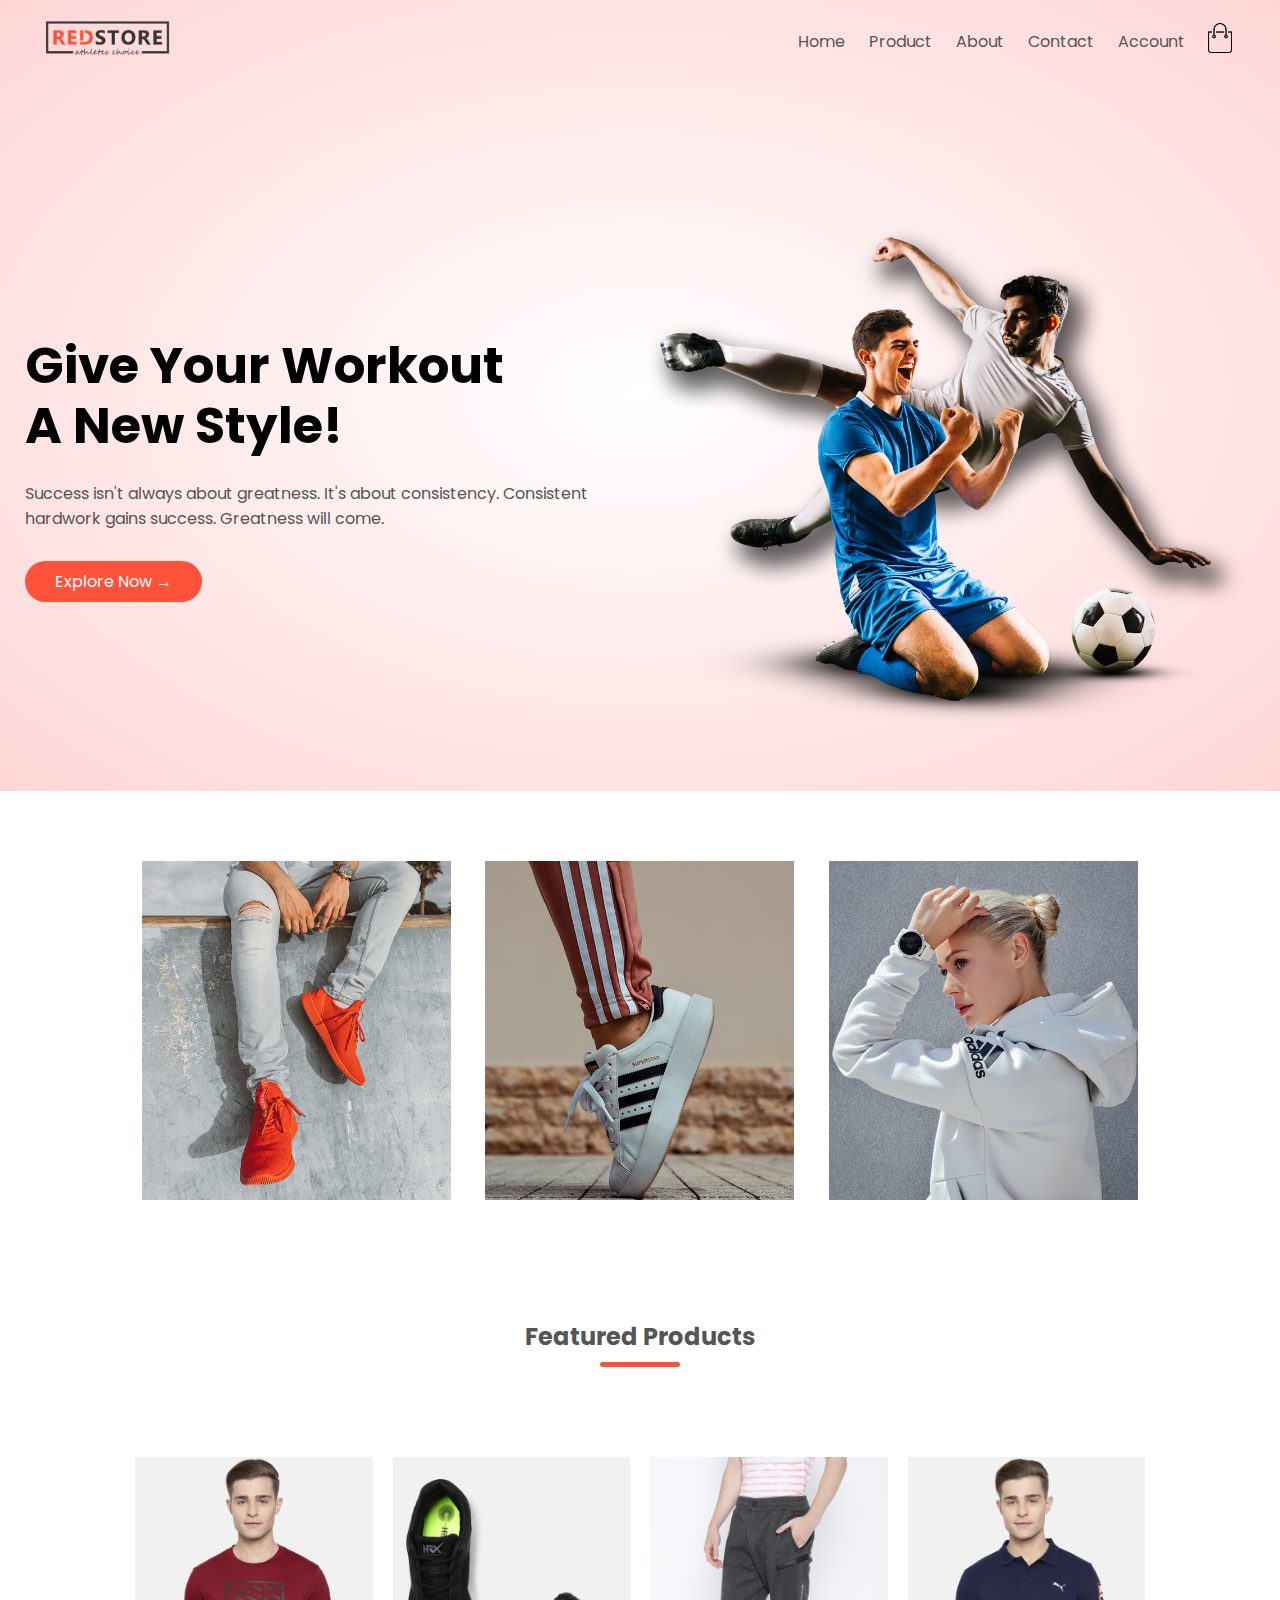
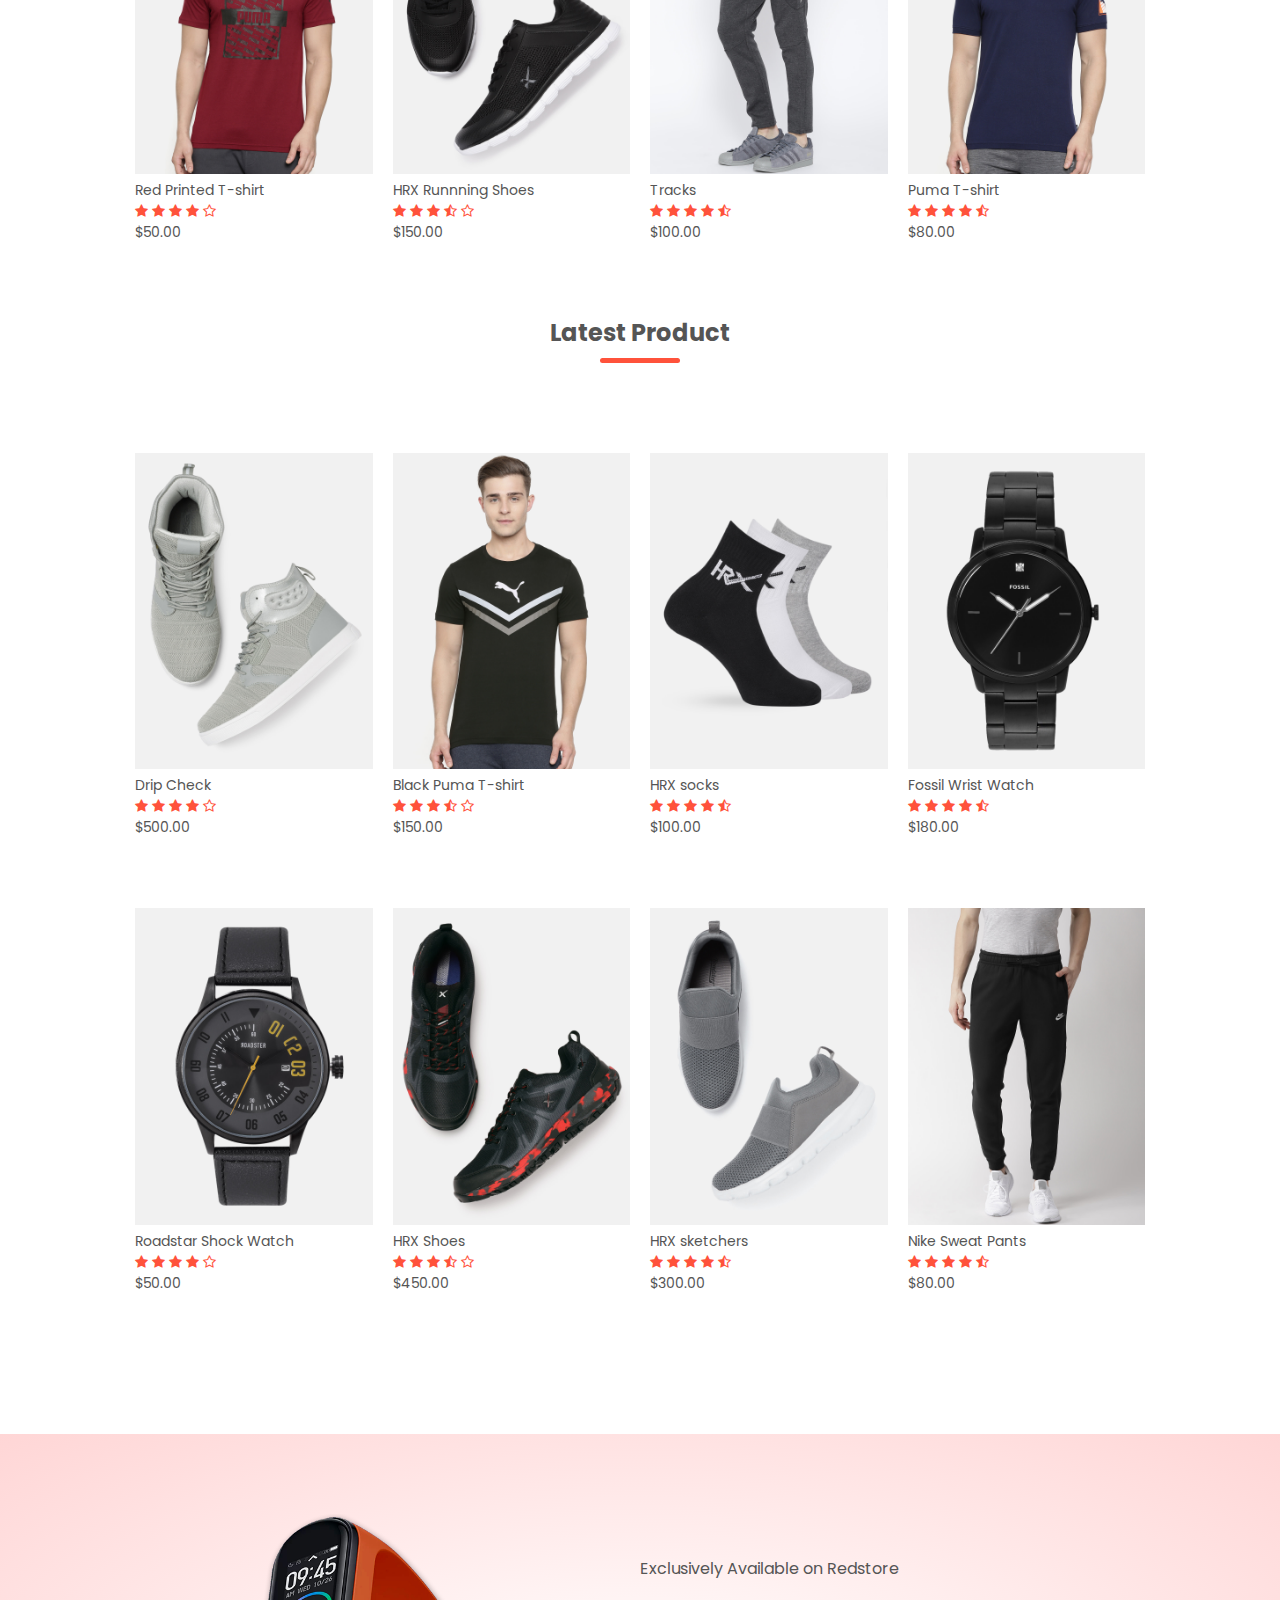
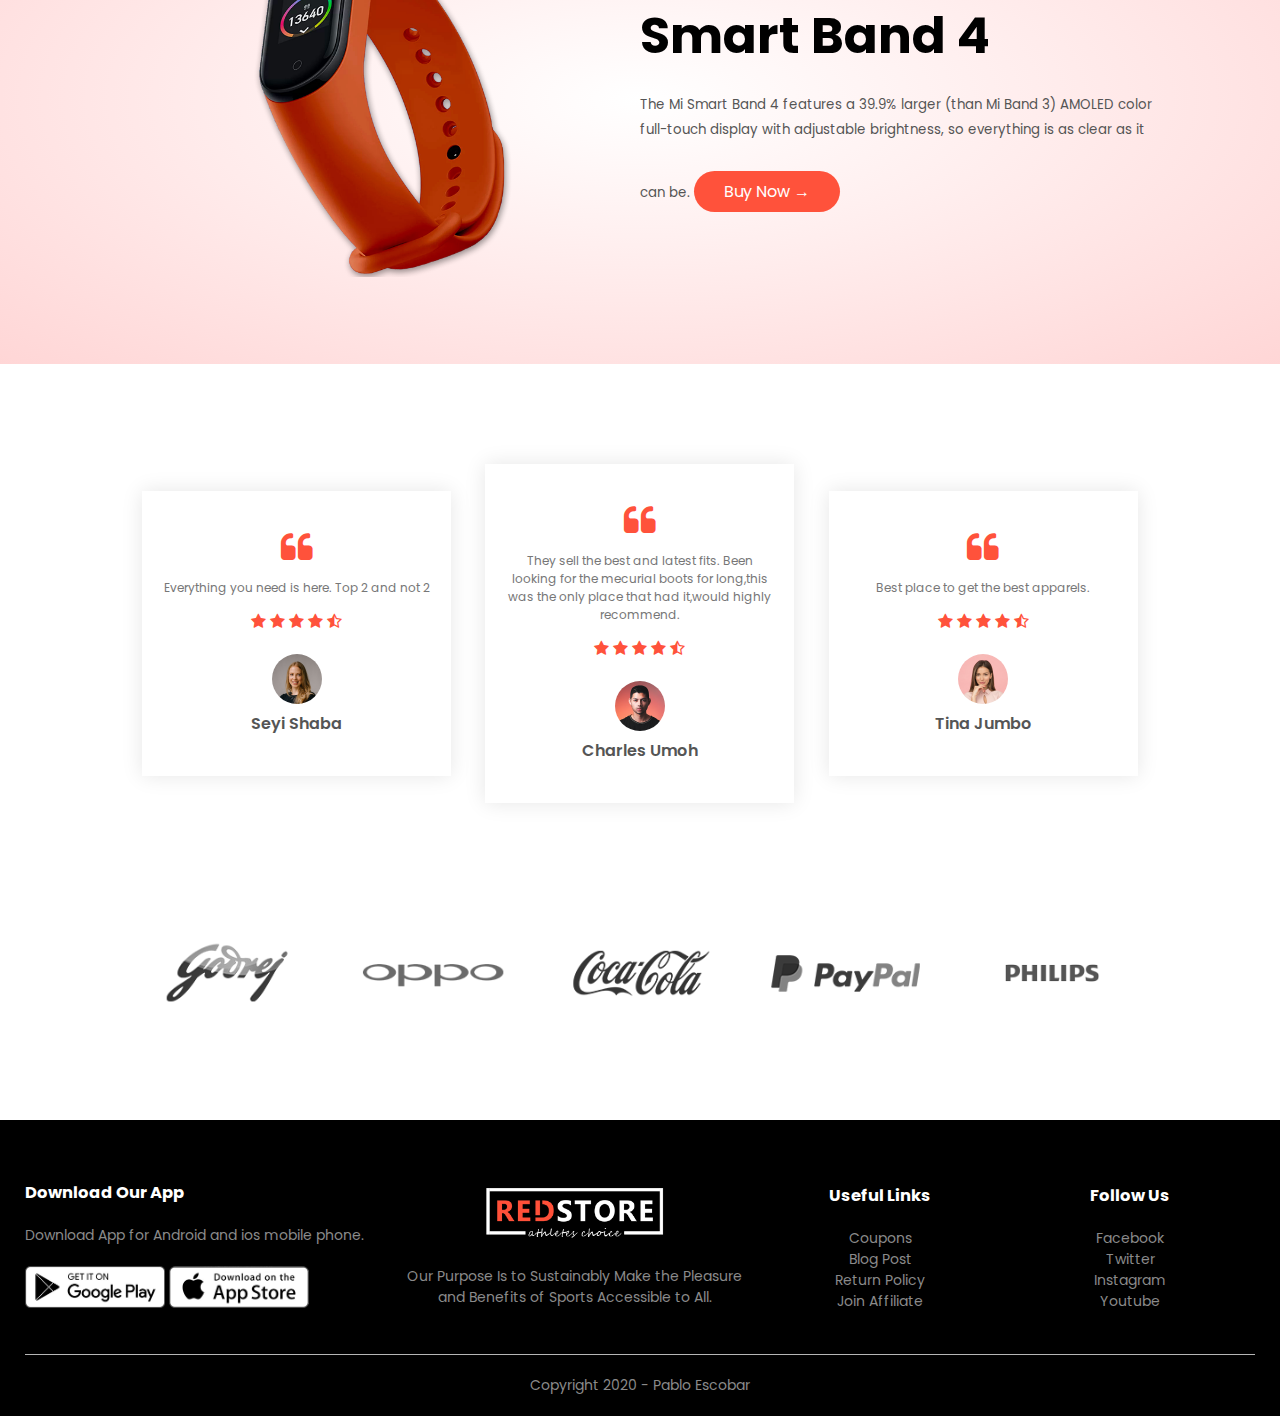
<file: index.html>
<!DOCTYPE html>
<html lang="en">
<head>
    <meta charset="UTF-8">
    <meta name="viewport" content="width=device-width, initial-scale=1.0">
    <title>Pablo's Store</title>
    <link rel="stylesheet" href="css/style.css">
    <link rel="stylesheet" href="https://fonts.googleapis.com/css2?family=Poppins:wght@300;400;500;600;700&display=swap">
    <link rel="stylesheet" href="https://stackpath.bootstrapcdn.com/font-awesome/4.7.0/css/font-awesome.min.css">
</head>
<body>

    <div class="header">
        <div class="container">
            <div class="navbar">
                    <div class="logo">
                       <a href="index.html"><img src="images/logo.png" width="125px" alt="logo"></a>
                    </div>
                    <nav>
                        <ul id="MenuItems">
                            <li><a href="index.html">Home</a></li>
                            <li><a href="product.html">Product</a></li>
                            <li><a href="">About</a></li>
                            <li><a href="">Contact</a></li>
                            <li><a href="account.html">Account</a></li>
                        </ul>
                    </nav>
                   <a href="cart.html"><img src="images/cart.png" width="30px" height="30px" alt="cart"></a>
                    <img src="images/menu.png" class="menu-icon" onclick="menutoggle()">
                </div>
                <div class="row">
                <div class="col-2">
                    <h1>Give Your Workout <br> A New Style!</h1>
                    <p>Success isn't always about greatness. It's about consistency. Consistent <br> hardwork gains success. Greatness will come.</p>
                    <a href="" class="btn">Explore Now &#8594;</a>
                </div>
                <div class="col-2">
                        <img src="images/image1.png" alt="background picture">
                </div>
            </div>

        </div>
    </div>

    <!------featured category ----------->
        <div class="categories">
            <div class="small-container">
                <div class="row">
                    <div class="col-3">
                        <img src="images/category-1.jpg" alt="">
                    </div>
                    <div class="col-3">
                        <img src="images/category-2.jpg" alt="">
                    </div>
                    <div class="col-3">
                        <img src="images/category-3.jpg" alt="">
                    </div>
                </div>
            </div>
            
        </div>

         <!------featured products ----------->
            <div class="small-container">
                <h2 class="title">Featured Products</h2>
                <div class="row">
                    <div class="col-4">
                       <a href="product-details.html"><img src="images/product-1.jpg" alt=""></a>
                       <a href="product-details.html"><h4>Red Printed T-shirt</h4></a>
                        <div class="ratings">
                            <i class="fa fa-star"></i>
                            <i class="fa fa-star"></i>
                            <i class="fa fa-star"></i>
                            <i class="fa fa-star"></i>
                            <i class="fa fa-star-o"></i>
                        </div>
                        <p>$50.00</p>
                    </div>
                    <div class="col-4">
                        <img src="images/product-2.jpg" alt="">
                        <h4>HRX Runnning Shoes</h4>
                        <div class="ratings">
                            <i class="fa fa-star"></i>
                            <i class="fa fa-star"></i>
                            <i class="fa fa-star"></i>
                            <i class="fa fa-star-half-o"></i>
                            <i class="fa fa-star-o"></i>
                        </div>
                        <p>$150.00</p>
                    </div>
                    <div class="col-4">
                        <img src="images/product-3.jpg" alt="">
                        <h4>Tracks</h4>
                        <div class="ratings">
                            <i class="fa fa-star"></i>
                            <i class="fa fa-star"></i>
                            <i class="fa fa-star"></i>
                            <i class="fa fa-star"></i>
                            <i class="fa fa-star-half-o"></i>
                        </div>
                        <p>$100.00</p>
                    </div>
                    <div class="col-4">
                        <img src="images/product-4.jpg" alt="">
                        <h4>Puma T-shirt</h4>
                        <div class="ratings">
                            <i class="fa fa-star"></i>
                            <i class="fa fa-star"></i>
                            <i class="fa fa-star"></i>
                            <i class="fa fa-star"></i>
                            <i class="fa fa-star-half-o"></i>
                        </div>
                        <p>$80.00</p>
                    </div>
                </div>

                <h2 class="title"> Latest Product</h2>
                <div class="row">
                    <div class="col-4">
                        <img src="images/product-5.jpg" alt="">
                        <h4>Drip Check</h4>
                        <div class="ratings">
                            <i class="fa fa-star"></i>
                            <i class="fa fa-star"></i>
                            <i class="fa fa-star"></i>
                            <i class="fa fa-star"></i>
                            <i class="fa fa-star-o"></i>
                        </div>
                        <p>$500.00</p>
                    </div>
                    <div class="col-4">
                        <img src="images/product-6.jpg" alt="">
                        <h4>Black Puma T-shirt</h4>
                        <div class="ratings">
                            <i class="fa fa-star"></i>
                            <i class="fa fa-star"></i>
                            <i class="fa fa-star"></i>
                            <i class="fa fa-star-half-o"></i>
                            <i class="fa fa-star-o"></i>
                        </div>
                        <p>$150.00</p>
                    </div>
                    <div class="col-4">
                        <img src="images/product-7.jpg" alt="">
                        <h4>HRX socks</h4>
                        <div class="ratings">
                            <i class="fa fa-star"></i>
                            <i class="fa fa-star"></i>
                            <i class="fa fa-star"></i>
                            <i class="fa fa-star"></i>
                            <i class="fa fa-star-half-o"></i>
                        </div>
                        <p>$100.00</p>
                    </div>
                    <div class="col-4">
                        <img src="images/product-8.jpg" alt="">
                        <h4>Fossil Wrist Watch</h4>
                        <div class="ratings">
                            <i class="fa fa-star"></i>
                            <i class="fa fa-star"></i>
                            <i class="fa fa-star"></i>
                            <i class="fa fa-star"></i>
                            <i class="fa fa-star-half-o"></i>
                        </div>
                        <p>$180.00</p>
                    </div>
                </div>

                <div class="row">
                    <div class="col-4">
                        <img src="images/product-9.jpg" alt="">
                        <h4>Roadstar Shock Watch</h4>
                        <div class="ratings">
                            <i class="fa fa-star"></i>
                            <i class="fa fa-star"></i>
                            <i class="fa fa-star"></i>
                            <i class="fa fa-star"></i>
                            <i class="fa fa-star-o"></i>
                        </div>
                        <p>$50.00</p>
                    </div>
                    <div class="col-4">
                        <img src="images/product-10.jpg" alt="">
                        <h4>HRX  Shoes</h4>
                        <div class="ratings">
                            <i class="fa fa-star"></i>
                            <i class="fa fa-star"></i>
                            <i class="fa fa-star"></i>
                            <i class="fa fa-star-half-o"></i>
                            <i class="fa fa-star-o"></i>
                        </div>
                        <p>$450.00</p>
                    </div>
                    <div class="col-4">
                        <img src="images/product-11.jpg" alt="">
                        <h4>HRX sketchers</h4>
                        <div class="ratings">
                            <i class="fa fa-star"></i>
                            <i class="fa fa-star"></i>
                            <i class="fa fa-star"></i>
                            <i class="fa fa-star"></i>
                            <i class="fa fa-star-half-o"></i>
                        </div>
                        <p>$300.00</p>
                    </div>
                    <div class="col-4">
                        <img src="images/product-12.jpg" alt="">
                        <h4>Nike Sweat Pants</h4>
                        <div class="ratings">
                            <i class="fa fa-star"></i>
                            <i class="fa fa-star"></i>
                            <i class="fa fa-star"></i>
                            <i class="fa fa-star"></i>
                            <i class="fa fa-star-half-o"></i>
                        </div>
                        <p>$80.00</p>
                    </div>
                </div>



            </div>

            <!-------offer-->
            <div class="offer">
                <div class="small-container">
                    <div class="row">
                        <div class="col-2">
                            <img src="images/exclusive.png" class="offer-img" alt="">
                        </div>
                        <div class="col-2">
                            <p>Exclusively Available on Redstore</p>
                            <h1>Smart Band 4</h1>
                            <small>The Mi Smart Band 4 features a 39.9% larger (than Mi Band 3) AMOLED color full-touch display with adjustable brightness, so everything is as clear as it can be.</small>
                            <a href="" class="btn">Buy Now &#8594;</a>
                        </div>
                    </div>
                </div>
            </div>

            <!-------testimonial---------->
            <div class="testimonial">
                <div class="small-container">
                    <div class="row">
                        <div class="col-3">
                            <i class="fa fa-quote-left"></i>
                            <p>Everything you need is here. Top 2 and not 2</p>
                            <div class="ratings">
                                <i class="fa fa-star"></i>
                                <i class="fa fa-star"></i>
                                <i class="fa fa-star"></i>
                                <i class="fa fa-star"></i>
                                <i class="fa fa-star-half-o"></i>
                            </div>
                            <img src="images/user-1.png" alt="">
                            <h3>Seyi Shaba</h3>
                        </div>
                        <div class="col-3">
                            <i class="fa fa-quote-left"></i>
                            <p>They sell the best and latest fits. Been looking for the mecurial boots for long,this was the only place that had it,would highly recommend.</p>
                            <div class="ratings">
                                <i class="fa fa-star"></i>
                                <i class="fa fa-star"></i>
                                <i class="fa fa-star"></i>
                                <i class="fa fa-star"></i>
                                <i class="fa fa-star-half-o"></i>
                            </div>
                            <img src="images/user-2.png" alt="">
                            <h3>Charles Umoh</h3>
                        </div>
                        <div class="col-3">
                            <i class="fa fa-quote-left"></i>
                            <p>Best place to get the best apparels.</p>
                            <div class="ratings">
                                <i class="fa fa-star"></i>
                                <i class="fa fa-star"></i>
                                <i class="fa fa-star"></i>
                                <i class="fa fa-star"></i>
                                <i class="fa fa-star-half-o"></i>
                            </div>
                            <img src="images/user-3.png" alt="">
                            <h3>Tina Jumbo</h3>
                        </div>
                    </div>
                </div>
            </div>

            <!---------brands----------->
            <div class="brands">
                <div class="small-container">
                    <div class="row">
                       <div class="col-5">
                           <img src="images/logo-godrej.png" alt="">
                       </div>
                       <div class="col-5">
                           <img src="images/logo-oppo.png" alt="">
                       </div>
                       <div class="col-5">
                           <img src="images/logo-coca-cola.png" alt="">
                       </div>
                       <div class="col-5">
                           <img src="images/logo-paypal.png" alt="">
                       </div>
                       <div class="col-5">
                           <img src="images/logo-philips.png" alt="">
                       </div>
                    </div>
                </div>
            </div>

            <!------------footer-------->
            <div class="footer">
                <div class="container">
                    <div class="row">
                        <div class="footer-col-1">
                            <h3>Download Our App</h3>
                            <p>Download App for Android and ios mobile phone.</p>
                            <div class="app-logo">
                                <img src="images/play-store.png" alt="">
                                <img src="images/app-store.png" alt="">
                            </div>
                        </div>
                        <div class="footer-col-2">
                           <img src="images/logo-white.png" alt="">
                            <p>Our Purpose Is to Sustainably Make the Pleasure and Benefits of Sports Accessible to All.</p>
                        </div>
                        <div class="footer-col-3">
                          <h3>Useful Links</h3>
                           <ul>
                               <li>Coupons</li>
                               <li>Blog Post</li>
                               <li>Return Policy</li>
                               <li>Join Affiliate</li>
                           </ul>
                        </div>
                        <div class="footer-col-4">
                          <h3>Follow Us</h3>
                           <ul>
                               <li>Facebook</li>
                               <li>Twitter</li>
                               <li>Instagram</li>
                               <li>Youtube</li>
                           </ul>
                        </div>
                    </div>
                    <hr>
                    <p class="copyright">Copyright 2020 - Pablo Escobar</p>
                </div>
            </div>

            <!-----js for toggle menu-->

            <script>
                var MenuItems = document.getElementById("MenuItems");

                MenuItems.style.maxHeight = "0px";

                function menutoggle(){
                    if(MenuItems.style.maxHeight == "0px")
                        {
                            MenuItems.style.maxHeight = "200px";
                        }
                        else
                        {
                            MenuItems.style.maxHeight = "0px";
                        }
                }
            </script>
</body>
</html>
</file>
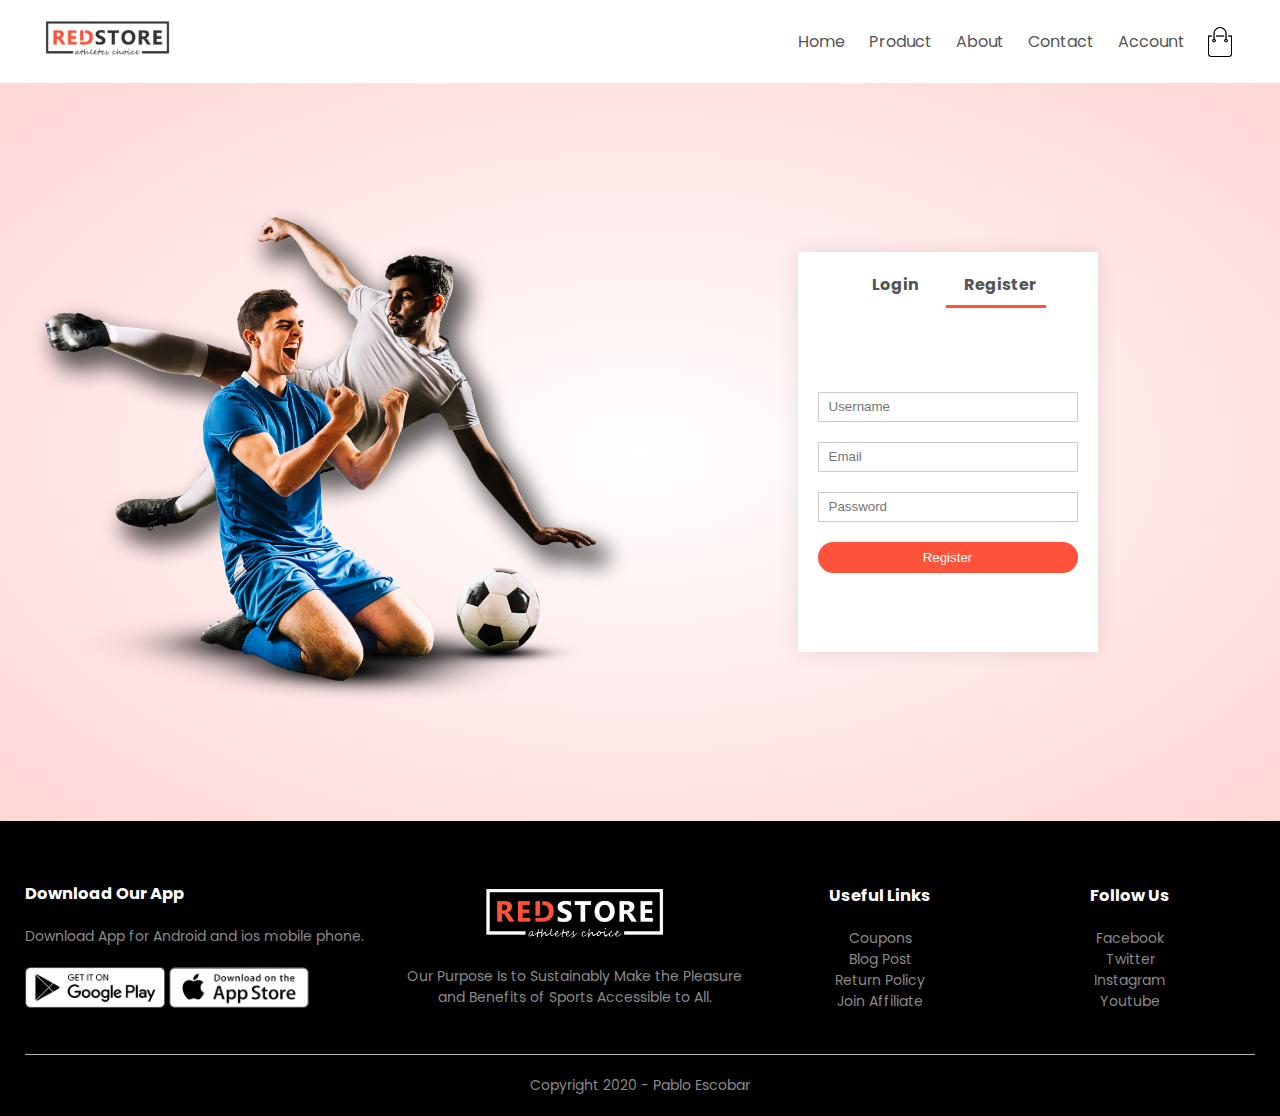
<file: account.html>
<!DOCTYPE html>
<html lang="en">
<head>
    <meta charset="UTF-8">
    <meta name="viewport" content="width=device-width, initial-scale=1.0">
    <title> Login/Registration |Pablo's Store</title>
    <link rel="stylesheet" href="css/style.css">
    <link rel="stylesheet" href="https://fonts.googleapis.com/css2?family=Poppins:wght@300;400;500;600;700&display=swap">
    <link rel="stylesheet" href="https://stackpath.bootstrapcdn.com/font-awesome/4.7.0/css/font-awesome.min.css">
</head>
<body>

   
        <div class="container">
            <div class="navbar">
                    <div class="logo">
                        <a href="index.html"></a><img src="images/logo.png" width="125px" alt="logo"></a>
                    </div>
                    <nav>
                        <ul id="MenuItems">
                            <li> <a href="index.html">Home</a> </li>
                            <li> <a href="product.html">Product</a> </li>
                            <li> <a href="">About</a> </li>
                            <li> <a href="">Contact</a> </li>
                            <li> <a href="account.html">Account</a> </li>
                        </ul>
                    </nav>
                    <a href="cart.html"></a><img src="images/cart.png" width="30px" height="30px" alt="cart"></a>
                    <img src="images/menu.png" class="menu-icon" onclick="menutoggle()">
                </div>
        </div>



            <!----------------account-page------------------->

                <div class="account-page">
                    <div class="container">
                        <div class="row">
                            <div class="col-2">
                                <img src="images/image1.png" width="100%" alt="">
                            </div>

                            <div class="col-2">
                               <div class="form-container">
                                   <div class="form-btn">
                                       <span onclick="login()">Login</span>
                                       <span onclick="register()">Register</span>
                                       <hr id="Indicator">
                                   </div>

                                   <form id="LoginForm">
                                       <input type="text" placeholder="Username">
                                       <input type="password" placeholder="Password">
                                       <button type="submit" class="btn">Login</button>
                                       <a href="">Forgot Password</a>
                                   </form>

                                   <form id="RegForm">
                                       <input type="text" placeholder="Username">
                                       <input type="email" placeholder="Email">
                                       <input type="password" placeholder="Password">
                                       <button type="submit" class="btn">Register</button>
                                   </form>
                               </div>
                            </div>
                        </div>
                    </div>
                </div>

            <!------------footer-------->
            <div class="footer">
                <div class="container">
                    <div class="row">
                        <div class="footer-col-1">
                            <h3>Download Our App</h3>
                            <p>Download App for Android and ios mobile phone.</p>
                            <div class="app-logo">
                                <img src="images/play-store.png" alt="">
                                <img src="images/app-store.png" alt="">
                            </div>
                        </div>
                        <div class="footer-col-2">
                           <img src="images/logo-white.png" alt="">
                            <p>Our Purpose Is to Sustainably Make the Pleasure and Benefits of Sports Accessible to All.</p>
                        </div>
                        <div class="footer-col-3">
                          <h3>Useful Links</h3>
                           <ul>
                               <li>Coupons</li>
                               <li>Blog Post</li>
                               <li>Return Policy</li>
                               <li>Join Affiliate</li>
                           </ul>
                        </div>
                        <div class="footer-col-4">
                          <h3>Follow Us</h3>
                           <ul>
                               <li>Facebook</li>
                               <li>Twitter</li>
                               <li>Instagram</li>
                               <li>Youtube</li>
                           </ul>
                        </div>
                    </div>
                    <hr>
                    <p class="copyright">Copyright 2020 - Pablo Escobar</p>
                </div>
            </div>

            <!-----js for toggle menu-->

            <script>
                var MenuItems = document.getElementById("MenuItems");

                MenuItems.style.maxHeight = "0px";

                function menutoggle(){
                    if(MenuItems.style.maxHeight == "0px")
                        {
                            MenuItems.style.maxHeight = "200px";
                        }
                        else
                        {
                            MenuItems.style.maxHeight = "0px";
                        }
                }
            </script>

            <!-----js for toggle form-->

                <script>

                    var LoginForm = document.getElementById("LoginForm");
                    var RegForm = document.getElementById("RegForm");
                    var Indicator = document.getElementById("Indicator");

                        function register(){
                            RegForm.style.transform = "translateX(0px)";
                            LoginForm.style.transform = "translateX(0px)";
                            Indicator.style.transform = "translateX(100px)";
                            
                        }

                        function login(){
                            RegForm.style.transform = "translateX(300px)";
                            LoginForm.style.transform = "translateX(300px)";
                            Indicator.style.transform = "translateX(0px)";
                            
                        }

                </script>


          </body>
</html>
</file>
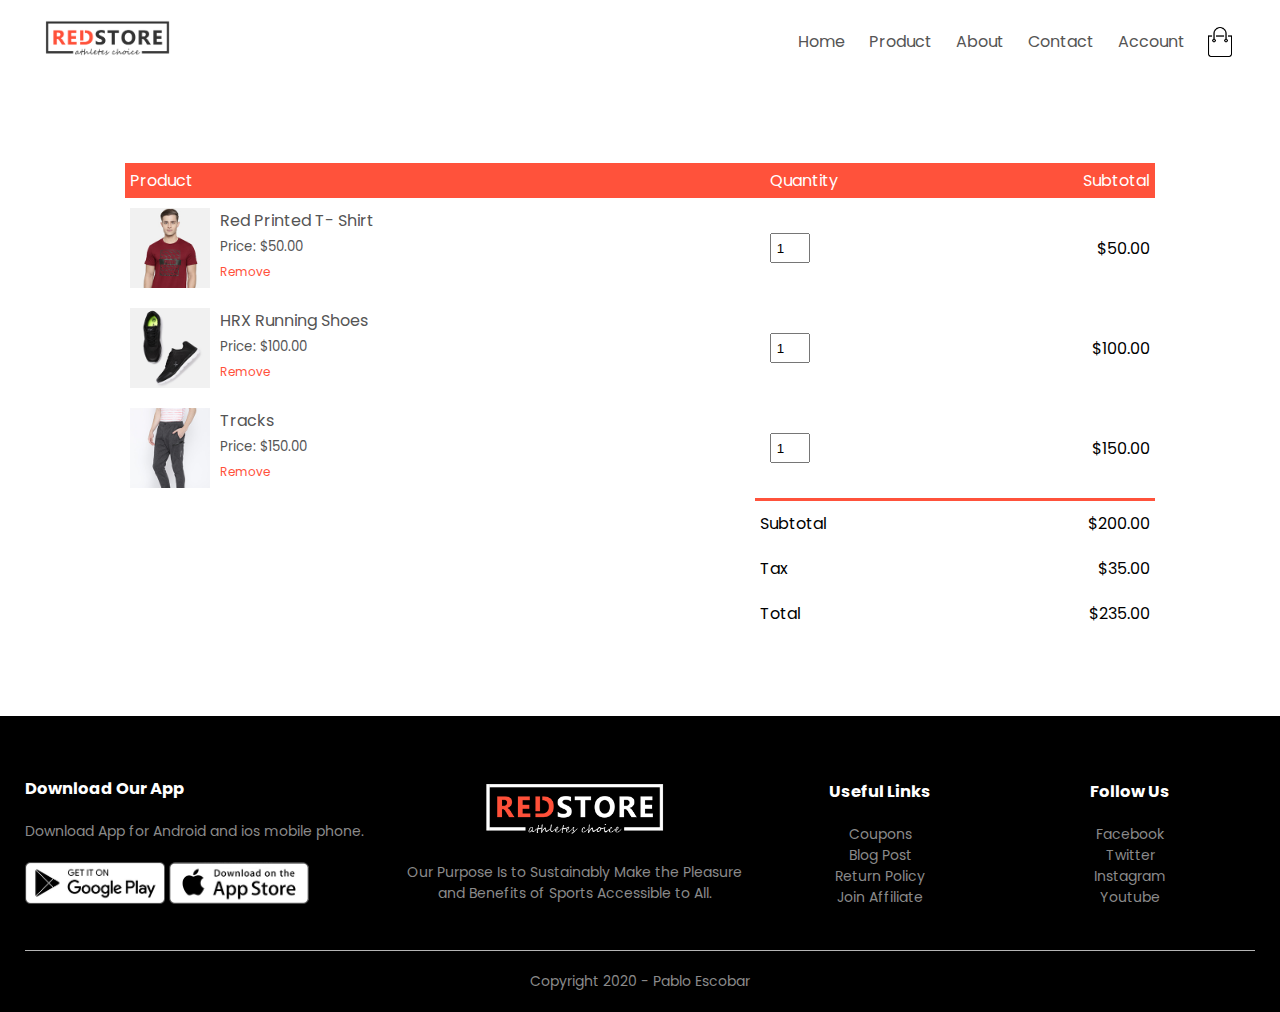
<file: cart.html>
<!DOCTYPE html>
<html lang="en">
<head>
    <meta charset="UTF-8">
    <meta name="viewport" content="width=device-width, initial-scale=1.0">
    <title> Cart |Pablo's Store</title>
    <link rel="stylesheet" href="css/style.css">
    <link rel="stylesheet" href="https://fonts.googleapis.com/css2?family=Poppins:wght@300;400;500;600;700&display=swap">
    <link rel="stylesheet" href="https://stackpath.bootstrapcdn.com/font-awesome/4.7.0/css/font-awesome.min.css">
</head>
<body>

   
        <div class="container">
            <div class="navbar">
                    <div class="logo">
                        <a href="index.html"><img src="images/logo.png" width="125px" alt="logo"></a>
                    </div>
                    <nav>
                        <ul id="MenuItems">
                            <li> <a href="index.html">Home</a> </li>
                            <li> <a href="product.html">Product</a> </li>
                            <li> <a href="">About</a> </li>
                            <li> <a href="">Contact</a> </li>
                            <li> <a href="account.html">Account</a> </li>
                        </ul>
                    </nav>
                    <a href="cart.html"></a><img src="images/cart.png" width="30px" height="30px" alt="cart"></a>
                    <img src="images/menu.png" class="menu-icon" onclick="menutoggle()">
                </div>
        </div>


        <!------------cart items details---------------->

            <div class="small-container cart-page">
                
                <table>
                    <tr>
                        <th>Product</th>
                        <th>Quantity</th>
                        <th>Subtotal</th>
                    </tr>
                    <tr>
                        <td>
                            <div class="cart-info">
                                <img src="images/buy-1.jpg" alt="">
                                <div>
                                    <p>Red Printed T- Shirt</p>
                                    <small>Price: $50.00</small>
                                    <br>
                                    <a href="">Remove</a>
                                </div>
                            </div>
                        </td>
                        <td><input type="number" value="1"> </td>
                        <td>$50.00</td>
                        
                    </tr>
                    <tr>
                        <td>
                            <div class="cart-info">
                                <img src="images/buy-2.jpg" alt="">
                                <div>
                                    <p>HRX Running Shoes</p>
                                    <small>Price: $100.00</small>
                                    <br>
                                    <a href="">Remove</a>
                                </div>
                            </div>
                        </td>
                        <td><input type="number" value="1"> </td>
                        <td>$100.00</td>
                        
                    </tr>
                    <tr>
                        <td>
                            <div class="cart-info">
                                <img src="images/buy-3.jpg" alt="">
                                <div>
                                    <p>Tracks</p>
                                    <small>Price: $150.00</small>
                                    <br>
                                    <a href="">Remove</a>
                                </div>
                            </div>
                        </td>
                        <td><input type="number" value="1"> </td>
                        <td>$150.00</td>
                        
                    </tr>
                </table>

                <div class="total-price">
                    <table>
                        <tr>
                            <td>Subtotal</td>
                            <td>$200.00</td>
                        </tr>
                        <tr>
                            <td>Tax</td>
                            <td>$35.00</td>
                        </tr>
                        <tr>
                            <td>Total</td>
                            <td>$235.00</td>
                        </tr>
                    </table>
                </div>

            </div>


            <!------------footer-------->
            <div class="footer">
                <div class="container">
                    <div class="row">
                        <div class="footer-col-1">
                            <h3>Download Our App</h3>
                            <p>Download App for Android and ios mobile phone.</p>
                            <div class="app-logo">
                                <img src="images/play-store.png" alt="">
                                <img src="images/app-store.png" alt="">
                            </div>
                        </div>
                        <div class="footer-col-2">
                           <img src="images/logo-white.png" alt="">
                            <p>Our Purpose Is to Sustainably Make the Pleasure and Benefits of Sports Accessible to All.</p>
                        </div>
                        <div class="footer-col-3">
                          <h3>Useful Links</h3>
                           <ul>
                               <li>Coupons</li>
                               <li>Blog Post</li>
                               <li>Return Policy</li>
                               <li>Join Affiliate</li>
                           </ul>
                        </div>
                        <div class="footer-col-4">
                          <h3>Follow Us</h3>
                           <ul>
                               <li>Facebook</li>
                               <li>Twitter</li>
                               <li>Instagram</li>
                               <li>Youtube</li>
                           </ul>
                        </div>
                    </div>
                    <hr>
                    <p class="copyright">Copyright 2020 - Pablo Escobar</p>
                </div>
            </div>

            <!-----js for toggle menu-->

            <script>
                var MenuItems = document.getElementById("MenuItems");

                MenuItems.style.maxHeight = "0px";

                function menutoggle(){
                    if(MenuItems.style.maxHeight == "0px")
                        {
                            MenuItems.style.maxHeight = "200px";
                        }
                        else
                        {
                            MenuItems.style.maxHeight = "0px";
                        }
                }
            </script>

          </body>
</html>
</file>
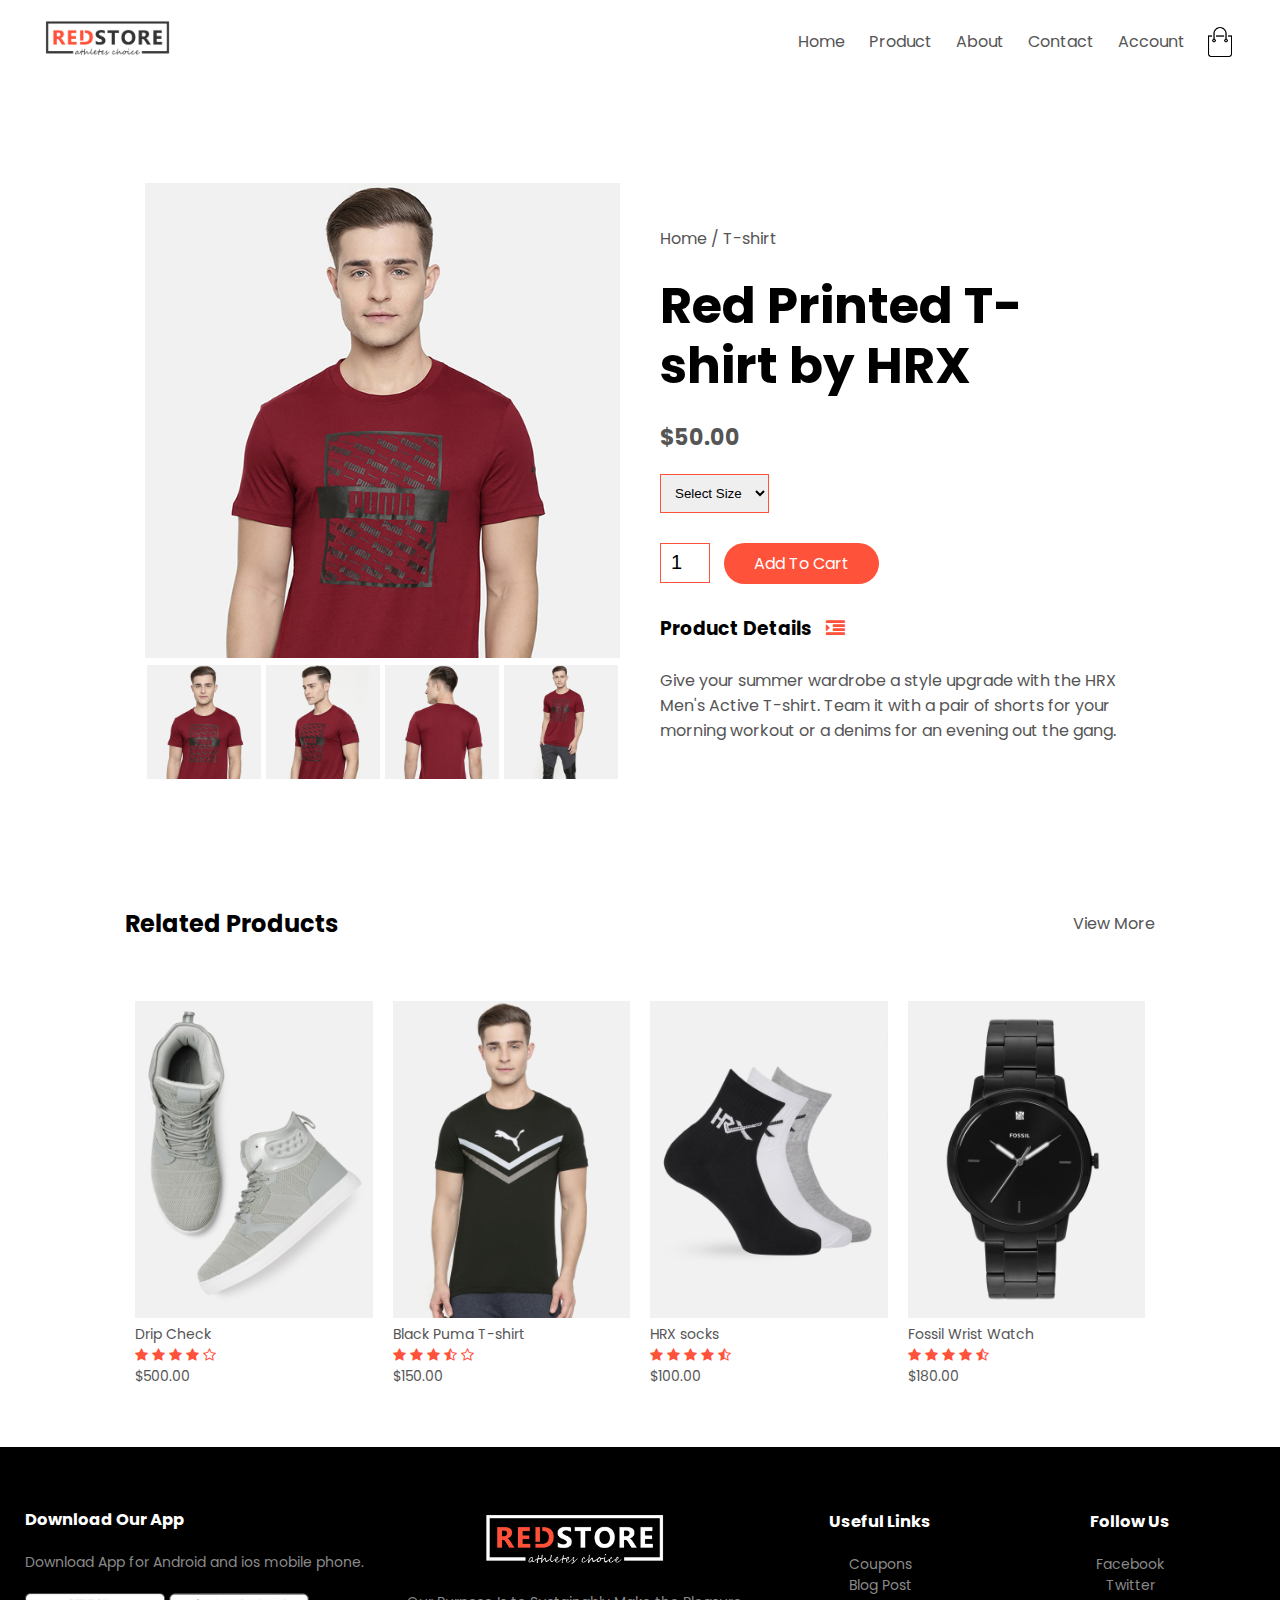
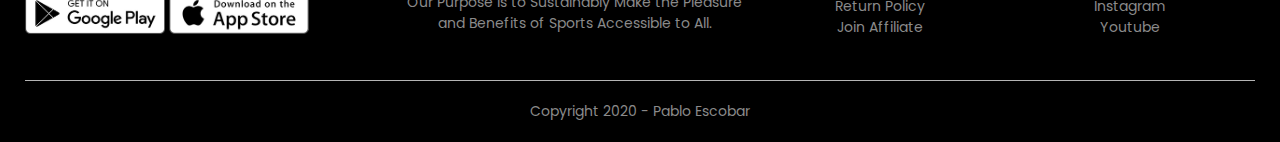
<file: product-details.html>
<!DOCTYPE html>
<html lang="en">
<head>
    <meta charset="UTF-8">
    <meta name="viewport" content="width=device-width, initial-scale=1.0">
    <title> Product Details |Pablo's Store</title>
    <link rel="stylesheet" href="css/style.css">
    <link rel="stylesheet" href="https://fonts.googleapis.com/css2?family=Poppins:wght@300;400;500;600;700&display=swap">
    <link rel="stylesheet" href="https://stackpath.bootstrapcdn.com/font-awesome/4.7.0/css/font-awesome.min.css">
</head>
<body>

   
        <div class="container">
            <div class="navbar">
                    <div class="logo">
                        <a href="index.html"><img src="images/logo.png" width="125px" alt="logo"></a>
                    </div>
                    <nav>
                        <ul id="MenuItems">
                            <li> <a href="index.html">Home</a> </li>
                            <li> <a href="product.html">Product</a> </li>
                            <li> <a href="">About</a> </li>
                            <li> <a href="">Contact</a> </li>
                            <li> <a href="account.html">Account</a> </li>
                        </ul>
                    </nav>
                    <a href="cart.html"></a><img src="images/cart.png" width="30px" height="30px" alt="cart"></a>
                    <img src="images/menu.png" class="menu-icon" onclick="menutoggle()">
                </div>
        </div>


        <!-------single product details---------->

            <div class="small-container single-product">
                <div class="row">
                    <div class="col-2">
                        <img src="images/gallery-1.jpg" width="100%" id="productImg">

                        <div class="small-img-row">
                            <div class="small-img-col">
                                <img src="images/gallery-1.jpg" width="100%" class="small-img">
                            </div>
                            <div class="small-img-col">
                                <img src="images/gallery-2.jpg" width="100%" class="small-img">
                            </div>
                            <div class="small-img-col">
                                <img src="images/gallery-3.jpg" width="100%" class="small-img">
                            </div>
                            <div class="small-img-col">
                                <img src="images/gallery-4.jpg" width="100%" class="small-img">
                            </div>
                        </div>


                    </div>
                    <div class="col-2">
                        <p>Home / T-shirt</p>
                        <h1>Red Printed T-shirt by HRX</h1>
                        <h4>$50.00</h4>
                        <select >
                            <option>Select Size</option>
                            <option>XXL</option>
                            <option>XL</option>
                            <option>Large</option>
                            <option>Medium</option>
                            <option>Small</option>
                        </select>
                        <input type="number" value="1">
                        <a href="" class="btn">Add To Cart</a>

                        <h3>Product Details  <i class="fa fa-indent"></i></h3>
                        <br>
                        <p>Give your summer wardrobe a style upgrade with the HRX Men's Active T-shirt. Team it with a pair of shorts for your morning workout or a denims for an evening out the gang.</p>
                    </div>
                </div>
            </div>

            <!-----title----->

                <div class="small-container">
                    <div class="row row-2">
                        <h2>Related Products</h2>
                        <p>View More</p>
                    </div>
                </div>


            <!-----products----->

            <div class="small-container">
                
                <div class="row">
                    <div class="col-4">
                        <img src="images/product-5.jpg" alt="">
                        <h4>Drip Check</h4>
                        <div class="ratings">
                            <i class="fa fa-star"></i>
                            <i class="fa fa-star"></i>
                            <i class="fa fa-star"></i>
                            <i class="fa fa-star"></i>
                            <i class="fa fa-star-o"></i>
                        </div>
                        <p>$500.00</p>
                    </div>
                    <div class="col-4">
                        <img src="images/product-6.jpg" alt="">
                        <h4>Black Puma T-shirt</h4>
                        <div class="ratings">
                            <i class="fa fa-star"></i>
                            <i class="fa fa-star"></i>
                            <i class="fa fa-star"></i>
                            <i class="fa fa-star-half-o"></i>
                            <i class="fa fa-star-o"></i>
                        </div>
                        <p>$150.00</p>
                    </div>
                    <div class="col-4">
                        <img src="images/product-7.jpg" alt="">
                        <h4>HRX socks</h4>
                        <div class="ratings">
                            <i class="fa fa-star"></i>
                            <i class="fa fa-star"></i>
                            <i class="fa fa-star"></i>
                            <i class="fa fa-star"></i>
                            <i class="fa fa-star-half-o"></i>
                        </div>
                        <p>$100.00</p>
                    </div>
                    <div class="col-4">
                        <img src="images/product-8.jpg" alt="">
                        <h4>Fossil Wrist Watch</h4>
                        <div class="ratings">
                            <i class="fa fa-star"></i>
                            <i class="fa fa-star"></i>
                            <i class="fa fa-star"></i>
                            <i class="fa fa-star"></i>
                            <i class="fa fa-star-half-o"></i>
                        </div>
                        <p>$180.00</p>
                    </div>
                </div>
                   
                </div>


            </div>

            <!------------footer-------->
            <div class="footer">
                <div class="container">
                    <div class="row">
                        <div class="footer-col-1">
                            <h3>Download Our App</h3>
                            <p>Download App for Android and ios mobile phone.</p>
                            <div class="app-logo">
                                <img src="images/play-store.png" alt="">
                                <img src="images/app-store.png" alt="">
                            </div>
                        </div>
                        <div class="footer-col-2">
                           <img src="images/logo-white.png" alt="">
                            <p>Our Purpose Is to Sustainably Make the Pleasure and Benefits of Sports Accessible to All.</p>
                        </div>
                        <div class="footer-col-3">
                          <h3>Useful Links</h3>
                           <ul>
                               <li>Coupons</li>
                               <li>Blog Post</li>
                               <li>Return Policy</li>
                               <li>Join Affiliate</li>
                           </ul>
                        </div>
                        <div class="footer-col-4">
                          <h3>Follow Us</h3>
                           <ul>
                               <li>Facebook</li>
                               <li>Twitter</li>
                               <li>Instagram</li>
                               <li>Youtube</li>
                           </ul>
                        </div>
                    </div>
                    <hr>
                    <p class="copyright">Copyright 2020 - Pablo Escobar</p>
                </div>
            </div>

            <!-----js for toggle menu-->

            <script>
                var MenuItems = document.getElementById("MenuItems");

                MenuItems.style.maxHeight = "0px";

                function menutoggle(){
                    if(MenuItems.style.maxHeight == "0px")
                        {
                            MenuItems.style.maxHeight = "200px";
                        }
                        else
                        {
                            MenuItems.style.maxHeight = "0px";
                        }
                }
            </script>

            <!----------js for product gallery------------>

            <script>
                var productImg = document.getElementById("productImg");
                var smallImg = document.getElementsByClassName("small-img");

                smallImg[0].onclick = function()
                {
                    productImg.src = smallImg[0].src;
                }
                smallImg[1].onclick = function()
                {
                    productImg.src = smallImg[1].src;
                }
                smallImg[2].onclick = function()
                {
                    productImg.src = smallImg[2].src;
                }
                smallImg[3].onclick = function()
                {
                    productImg.src = smallImg[3].src;
                }

            </script>
</body>
</html>
</file>
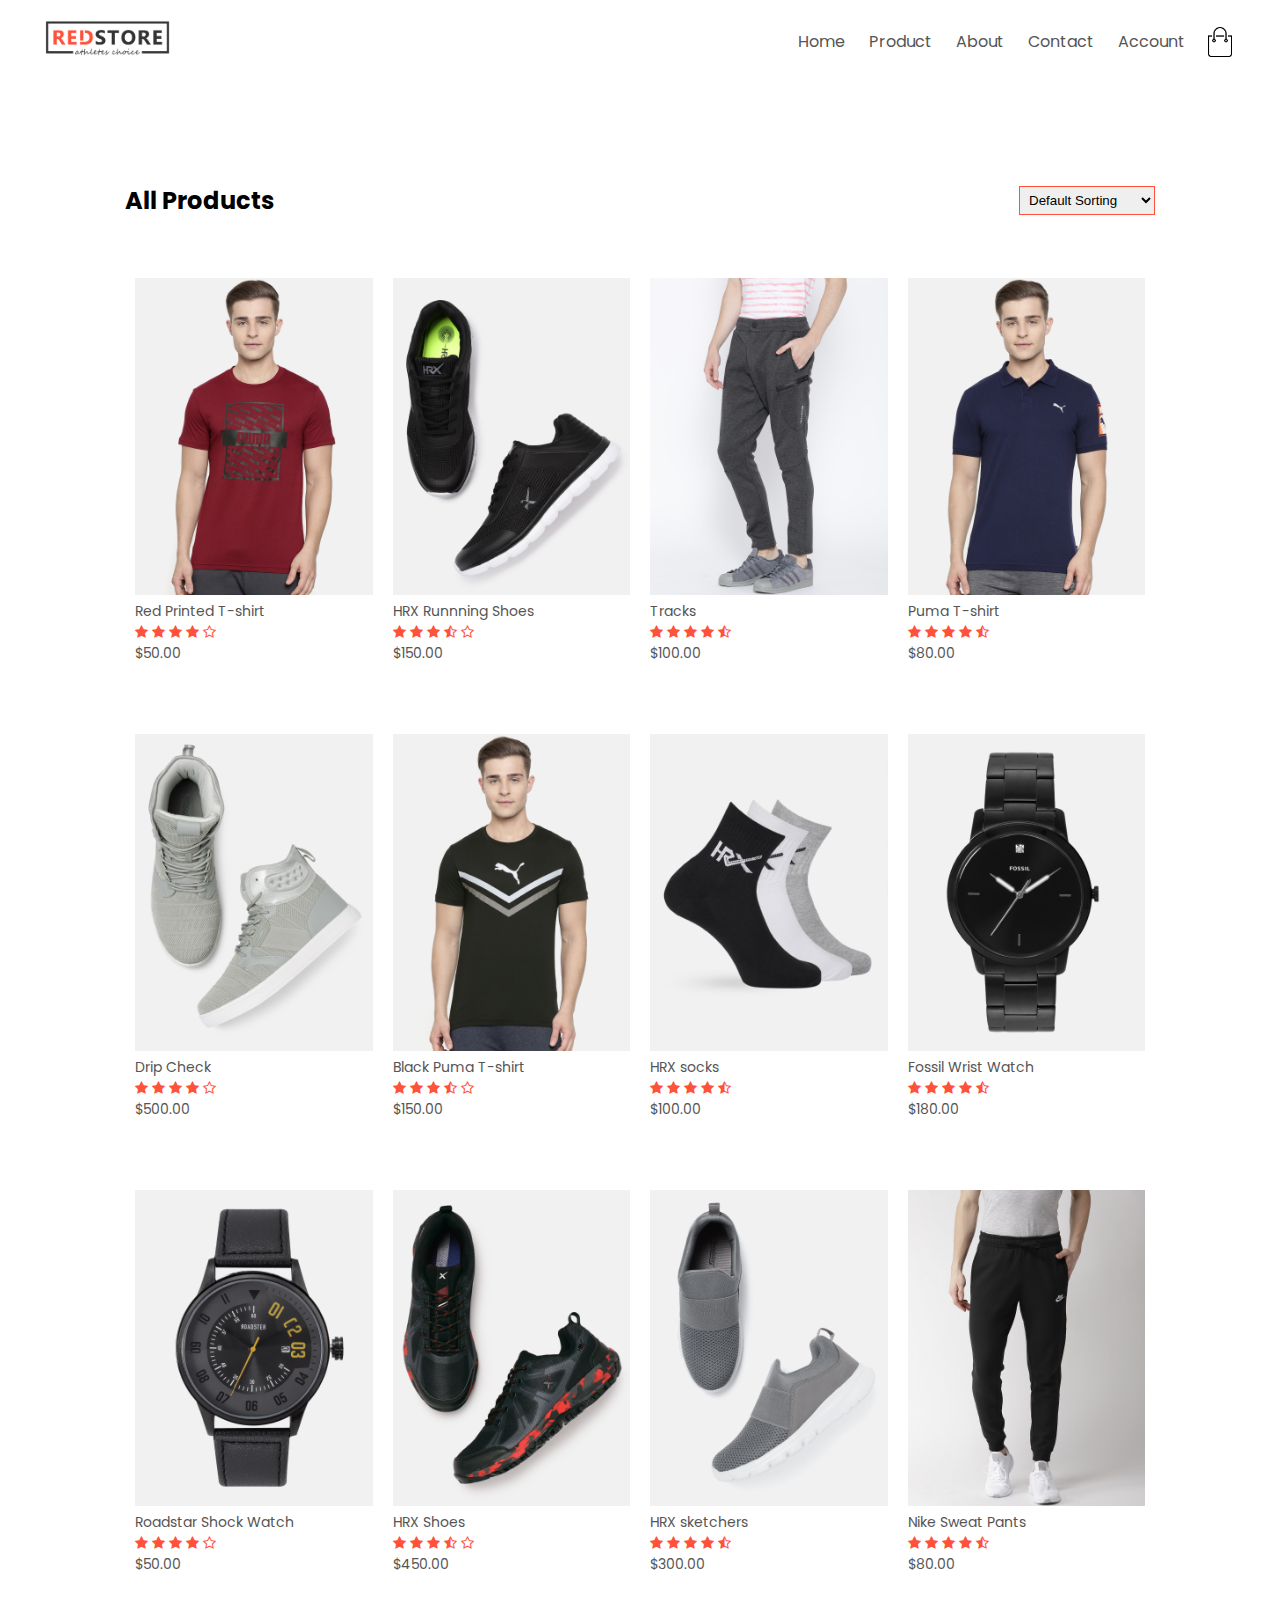
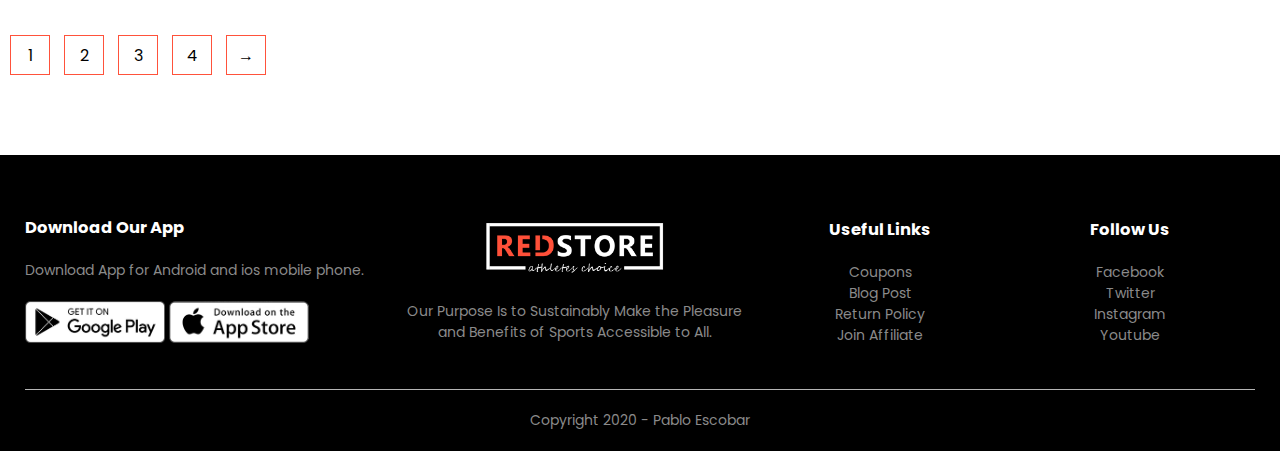
<file: product.html>
<!DOCTYPE html>
<html lang="en">
<head>
    <meta charset="UTF-8">
    <meta name="viewport" content="width=device-width, initial-scale=1.0">
    <title>All Products Pablo's Store</title>
    <link rel="stylesheet" href="css/style.css">
    <link rel="stylesheet" href="https://fonts.googleapis.com/css2?family=Poppins:wght@300;400;500;600;700&display=swap">
    <link rel="stylesheet" href="https://stackpath.bootstrapcdn.com/font-awesome/4.7.0/css/font-awesome.min.css">
</head>
<body>

   
        <div class="container">
            <div class="navbar">
                    <div class="logo">
                        <a href="index.html"></a><img src="images/logo.png" width="125px" alt="logo"></a>
                    </div>
                    <nav>
                        <ul id="MenuItems">
                            <li> <a href="index.html">Home</a> </li>
                            <li> <a href="product.html">Product</a> </li>
                            <li> <a href="">About</a> </li>
                            <li> <a href="">Contact</a> </li>
                            <li> <a href="account.html">Account</a> </li>
                        </ul>
                    </nav>
                    <a href="cart.html"></a><img src="images/cart.png" width="30px" height="30px" alt="cart"></a>
                    <img src="images/menu.png" class="menu-icon" onclick="menutoggle()">
                </div>
              

        </div>
    
            <div class="small-container">

                <div class="row row-2">
                    <h2>All Products</h2>
                    <select>
                        <option>Default Sorting</option>
                        <option>Sort by price</option>
                        <option>Sort by popularity</option>
                        <option>Sort by ratings</option>
                        <option>Sort by sale</option>
                    </select>
                </div>
                
                <div class="row">
                    <div class="col-4">
                        <a href="product-details.html"></a><img src="images/product-1.jpg" alt=""></a>
                        <a href="product-details.html"></a><h4>Red Printed T-shirt</h4></a>
                        <div class="ratings">
                            <i class="fa fa-star"></i>
                            <i class="fa fa-star"></i>
                            <i class="fa fa-star"></i>
                            <i class="fa fa-star"></i>
                            <i class="fa fa-star-o"></i>
                        </div>
                        <p>$50.00</p>
                    </div>
                    <div class="col-4">
                        <img src="images/product-2.jpg" alt="">
                        <h4>HRX Runnning Shoes</h4>
                        <div class="ratings">
                            <i class="fa fa-star"></i>
                            <i class="fa fa-star"></i>
                            <i class="fa fa-star"></i>
                            <i class="fa fa-star-half-o"></i>
                            <i class="fa fa-star-o"></i>
                        </div>
                        <p>$150.00</p>
                    </div>
                    <div class="col-4">
                        <img src="images/product-3.jpg" alt="">
                        <h4>Tracks</h4>
                        <div class="ratings">
                            <i class="fa fa-star"></i>
                            <i class="fa fa-star"></i>
                            <i class="fa fa-star"></i>
                            <i class="fa fa-star"></i>
                            <i class="fa fa-star-half-o"></i>
                        </div>
                        <p>$100.00</p>
                    </div>
                    <div class="col-4">
                        <img src="images/product-4.jpg" alt="">
                        <h4>Puma T-shirt</h4>
                        <div class="ratings">
                            <i class="fa fa-star"></i>
                            <i class="fa fa-star"></i>
                            <i class="fa fa-star"></i>
                            <i class="fa fa-star"></i>
                            <i class="fa fa-star-half-o"></i>
                        </div>
                        <p>$80.00</p>
                    </div>
                </div>

          
                <div class="row">
                    <div class="col-4">
                        <img src="images/product-5.jpg" alt="">
                        <h4>Drip Check</h4>
                        <div class="ratings">
                            <i class="fa fa-star"></i>
                            <i class="fa fa-star"></i>
                            <i class="fa fa-star"></i>
                            <i class="fa fa-star"></i>
                            <i class="fa fa-star-o"></i>
                        </div>
                        <p>$500.00</p>
                    </div>
                    <div class="col-4">
                        <img src="images/product-6.jpg" alt="">
                        <h4>Black Puma T-shirt</h4>
                        <div class="ratings">
                            <i class="fa fa-star"></i>
                            <i class="fa fa-star"></i>
                            <i class="fa fa-star"></i>
                            <i class="fa fa-star-half-o"></i>
                            <i class="fa fa-star-o"></i>
                        </div>
                        <p>$150.00</p>
                    </div>
                    <div class="col-4">
                        <img src="images/product-7.jpg" alt="">
                        <h4>HRX socks</h4>
                        <div class="ratings">
                            <i class="fa fa-star"></i>
                            <i class="fa fa-star"></i>
                            <i class="fa fa-star"></i>
                            <i class="fa fa-star"></i>
                            <i class="fa fa-star-half-o"></i>
                        </div>
                        <p>$100.00</p>
                    </div>
                    <div class="col-4">
                        <img src="images/product-8.jpg" alt="">
                        <h4>Fossil Wrist Watch</h4>
                        <div class="ratings">
                            <i class="fa fa-star"></i>
                            <i class="fa fa-star"></i>
                            <i class="fa fa-star"></i>
                            <i class="fa fa-star"></i>
                            <i class="fa fa-star-half-o"></i>
                        </div>
                        <p>$180.00</p>
                    </div>
                </div>

                <div class="row">
                    <div class="col-4">
                        <img src="images/product-9.jpg" alt="">
                        <h4>Roadstar Shock Watch</h4>
                        <div class="ratings">
                            <i class="fa fa-star"></i>
                            <i class="fa fa-star"></i>
                            <i class="fa fa-star"></i>
                            <i class="fa fa-star"></i>
                            <i class="fa fa-star-o"></i>
                        </div>
                        <p>$50.00</p>
                    </div>
                    <div class="col-4">
                        <img src="images/product-10.jpg" alt="">
                        <h4>HRX  Shoes</h4>
                        <div class="ratings">
                            <i class="fa fa-star"></i>
                            <i class="fa fa-star"></i>
                            <i class="fa fa-star"></i>
                            <i class="fa fa-star-half-o"></i>
                            <i class="fa fa-star-o"></i>
                        </div>
                        <p>$450.00</p>
                    </div>
                    <div class="col-4">
                        <img src="images/product-11.jpg" alt="">
                        <h4>HRX sketchers</h4>
                        <div class="ratings">
                            <i class="fa fa-star"></i>
                            <i class="fa fa-star"></i>
                            <i class="fa fa-star"></i>
                            <i class="fa fa-star"></i>
                            <i class="fa fa-star-half-o"></i>
                        </div>
                        <p>$300.00</p>
                    </div>
                    <div class="col-4">
                        <img src="images/product-12.jpg" alt="">
                        <h4>Nike Sweat Pants</h4>
                        <div class="ratings">
                            <i class="fa fa-star"></i>
                            <i class="fa fa-star"></i>
                            <i class="fa fa-star"></i>
                            <i class="fa fa-star"></i>
                            <i class="fa fa-star-half-o"></i>
                        </div>
                        <p>$80.00</p>
                        </div>
                    </div>
                </div>

                <div class="page-btn">
                    <span>1</span>
                    <span>2</span>
                    <span>3</span>
                    <span>4</span>
                    <span>&#8594;</span>
                </div>

            </div>

          
           

           

            <!------------footer-------->
            <div class="footer">
                <div class="container">
                    <div class="row">
                        <div class="footer-col-1">
                            <h3>Download Our App</h3>
                            <p>Download App for Android and ios mobile phone.</p>
                            <div class="app-logo">
                                <img src="images/play-store.png" alt="">
                                <img src="images/app-store.png" alt="">
                            </div>
                        </div>
                        <div class="footer-col-2">
                           <img src="images/logo-white.png" alt="">
                            <p>Our Purpose Is to Sustainably Make the Pleasure and Benefits of Sports Accessible to All.</p>
                        </div>
                        <div class="footer-col-3">
                          <h3>Useful Links</h3>
                           <ul>
                               <li>Coupons</li>
                               <li>Blog Post</li>
                               <li>Return Policy</li>
                               <li>Join Affiliate</li>
                           </ul>
                        </div>
                        <div class="footer-col-4">
                          <h3>Follow Us</h3>
                           <ul>
                               <li>Facebook</li>
                               <li>Twitter</li>
                               <li>Instagram</li>
                               <li>Youtube</li>
                           </ul>
                        </div>
                    </div>
                    <hr>
                    <p class="copyright">Copyright 2020 - Pablo Escobar</p>
                </div>
            </div>

            <!-----js for toggle menu-->

            <script>
                var MenuItems = document.getElementById("MenuItems");

                MenuItems.style.maxHeight = "0px";

                function menutoggle(){
                    if(MenuItems.style.maxHeight == "0px")
                        {
                            MenuItems.style.maxHeight = "200px";
                        }
                        else
                        {
                            MenuItems.style.maxHeight = "0px";
                        }
                }
            </script>
</body>
</html>
</file>
<file: css/style.css>
* {
    margin: 0;
    padding: 0;
    box-sizing: border-box;
}

body {
    font-family: 'Poppins', sans-serif;
}

.navbar {
    display: flex;
    align-items: center;
    padding: 20px;
}

nav {
    flex: 1;
    text-align: right;
}

nav ul {
    display: inline-block;
    list-style-type: none;
}

nav ul li {
    display: inline-block;
    margin-right: 20px;
}

a {
    text-decoration: none;
    color: #555;
}

p{
    color: #555;
}

.container {
    max-width: 1300px;
    margin: auto;
    padding-left: 25px;
    padding-right: 25px;
}

.row {
    display: flex;
    align-items: center;
    flex-wrap: wrap;
    justify-content: space-around;
}

.col-2 {
    flex-basis: 50%;
    min-width: 300px;
}

.col-2 img {
    max-width: 100%;
    padding: 50px 0;
}

.col-2 h1 {
    font-size: 50px;
    line-height: 60px;
    margin: 25px 0;
}

.btn {
    display: inline-block;
    background: #ff523b;
    color: #fff;
    padding: 8px 30px;
    margin: 30px 0;
    border-radius: 30px;
    transition: background 0.5s;
}

.btn:hover {
    background: #563434;
}

.header {
    background: radial-gradient(#fff, #ffd6d6);
}

.header .row {
    margin-top: 70px;
}

.categories {
    margin: 70px 0;
}

.col-3 {
    flex-basis: 30%;
    min-width: 250px;
    margin-bottom: 30px;
}

.col-3 img {
    width: 100%;
}

.small-container {
    max-width: 1080px;
    margin: auto;
    padding-left: 25px;
    padding-right: 25px;
}

.col-4 {
    flex-basis: 25%;
    padding: 10px;
    min-width: 200px;
    margin-bottom: 50px;
    transform: transform 0.5s;
}

.col-4 img {
    width: 100%;
}

.title {
    text-align: center;
    margin: 0 auto 80px;
    position: relative;
    line-height: 60px;
    color: #555;
}

.title::after {
    content: "";
    background: #ff523b;
    width: 80px;
    height: 5px;
    border-radius: 5px;
    position: absolute;
    bottom: 0;
    left: 50%;
    transform: translateX(-50%);
}

h4 {
    color: #555;
    font-weight: normal;

}

.col-4 {
    font-size: 14px;
}

.ratings .fa {
    color: #ff523b;
}

.col-4:hover {
    transform: translateY(-5px);
}

/*---------offer------------*/

.offer {
    background: radial-gradient(#fff, #ffd6d6);
    margin-top: 80px;
    padding: 30px 0;
}

.col-2 .offer-img {
    padding: 50px;
}

small {
    color: #555;
}

/*-----------------testimonial------------------*/

.testimonial {
    padding-top: 100px;
}

.testimonial .col-3 {
    text-align: center;
    padding: 40px 20px;
    box-shadow: 0 0 20px 0px rgba(0, 0, 0, 0.1);
    cursor: pointer;
    transition: transform 0.5s;
}

.testimonial .col-3 img {
    width: 50px;
    margin-top: 20px;
    border-radius: 50%;
}

.testimonial .col-3:hover {
    transform: translateY(-10px);

}

.fa.fa-quote-left {
    font-size: 34px;
    color: #ff523b;
}

.col-3 p {
    font-size: 12px;
    margin: 12px 0;
    color: #777;
}

.testimonial .col-3 h3 {
    font-weight: 600;
    color: #555;
    font-size: 16px;
}

/*----------brands----------*/

.brands {
    margin: 100px auto;
}

.col-5 {
    width: 160px;
}

.col-5 img {
    width: 100%;
    cursor: pointer;
    filter: grayscale(100%);
}

.col-5 img:hover {
    filter: grayscale(0);
}

/*---------footer---------*/

.footer {
    background: #000;
    color: #8a8a8a;
    font-size: 14px;
    padding: 60px 0 20px;
}

.footer p {
    color: #8a8a8a;
}

.footer h3 {
    color: #fff;
    margin-bottom: 20px;
}

.footer-col-1, .footer-col-2, .footer-col-3, .footer-col-4 {
    min-width: 250px;
    margin-bottom: 20px;
}

.footer-col-1 {
    flex-basis: 30%;
}
.footer-col-2 {
    flex: 1;
    text-align: center;
}
.footer-col-2 img {
    width: 180px;
    margin-bottom: 20px;
}

.footer-col-3, .footer-col-4 {
    flex-basis: 12%;
    text-align: center;

}

ul {
    list-style-type: none;
}

.app-logo {
    margin-top: 20px;
}

.app-logo img {
    width: 140px;
}

.footer hr {
    border: none;
    background: #b5b5b5;
    height: 1px;
    margin: 20px 0;

}

.copyright {
    text-align: center;
}

.menu-icon {
    width: 28px;
    margin-left: 20px;
    display: none;
}

/*all product page*/

.row-2 {
    justify-content: space-between;
    margin: 100px auto 50px;
}

select {
    border: 1px solid #ff523b;
    padding: 5px;
}

select:focus {
    outline: none;
}

.page-btn {
    margin: 0 auto 80px;
}

.page-btn span {
    display: inline-block;
    border: 1px solid #ff523b;
    margin-left: 10px;
    width: 40px;
    height: 40px;
    text-align: center;
    line-height: 40px;
    cursor: pointer;
}

.page-btn span:hover {
    background: #ff523b;
    color: #fff;
}

/*----------single product details----------------*/

.single-product {
    margin-top: 80px;
}

.single-product .col-2 img {
    padding: 0;
}

.single-product .col-2 {
    padding: 20px;
}

.single-product h4 {
    margin: 20px 0;
    font-size: 22px;
    font-weight: bold;
}

.single-product select {
    display: block;
    padding: 10px;
    margin-top: 20px;
}

.single-product input {
    width: 50px;
    height: 40px;
    padding-left:10px;
    font-size: 20px;
    margin-right: 10px;
    border: 1px solid #ff523b;
}

input:focus {
    outline: none;
}

.single-product .fa {
    color: #ff523b;
    margin-left: 10px;
}

.small-img-row {
    display: flex;
    justify-content: space-around;
}

.small-img-col {
    flex-basis: 24%;
    cursor: pointer;
}

/*-------cart items------*/

.cart-page {
    margin: 80px auto;
}

table {
    width: 100%;
    border-collapse: collapse;
}

.cart-info {
    display: flex;
    flex-wrap: wrap;
}

th {
    text-align: left;
    padding: 5px;
    color: #fff;
    background: #ff523b;
    font-weight: normal;
}

td {
    padding: 10px 5px;
}

td input {
    width: 40px;
    height: 30px;
    padding: 5px;
}

td a {
    color: #ff523b;
    font-size: 12px;
}

td img {
    width: 80px;
    height: 80px;
    margin-right: 10px;
}

.total-price {
    display: flex;
    justify-content: flex-end;
}

.total-price table {
    border-top: 3px solid #ff523b;
    width: 100%;
    max-width: 400px;
}

td:last-child {
    text-align: right;
}

th:last-child{
    text-align: right;
}

/*--------------account-page----------*/

.account-page {
    padding: 50px 0;
    background: radial-gradient(#fff, #ffd6d6);
}

.form-container {
    background: #fff;
    width: 300px;
    height: 400px;
    position: relative;
    text-align: center;
    padding: 20px 0;
    margin: auto;
    box-shadow: 0 0 20px 0px rgba(0, 0, 0, 0.1);
    overflow: hidden;
}

.form-container span {
    font-weight: bold;
    padding: 0 10px;
    color: #555;
    cursor: pointer;
    width: 100px;
    display: inline-block;
}

.form-btn {
    display: inline-block;
}

.form-container form {
    max-width: 300px;
    padding: 0 20px;
    position: absolute;
    top: 130px;
    transition: transform 1s;

}

form input {
    width: 100%;
    height: 30px;
    margin: 10px 0;
    padding: 0 10px;
    border: 1px solid #ccc;
}

form .btn {
    width: 100%;
    border: none;
    cursor: pointer;
    margin: 10px 0;
}

form .btn:focus {
    outline: none;
}

#LoginForm {
    left: -300px;
}

#RegForm {
    left: 0;
}

form a {
    font-size: 12px;
}

#Indicator {
    width: 100px;
    border: none;
    background: #ff523b;
    height: 3px;
    margin-top: 8px;
    transform: translateX(100px);
    transition: transform 1s;
}

















/*---------media query for menu--------*/

@media only screen and (max-width: 800px) {
    nav ul {
        position: absolute;
        top: 70px;
        left: 0;
        background: #333;
        width: 100%;
        overflow: hidden;
        transition: max-height 0.5s;
    }
    nav ul li {
        display: block;
        margin-right: 50px;
        margin-top: 10px;
        margin-bottom: 10px;
    }

    nav ul li a {
        color: #fff;
    }

    .menu-icon {
        display: block;
        cursor: pointer;
    }
}

/* media query for les than 600 screen size*/

@media only screen and (max-width: 600px) {
    .row {
        text-align: center;
    }
    .col-2, .col-3, .col-4 {
        flex-basis: 100%;
    }
    .single-product .row {
        text-align: left;
    }
    .single-product .col-2 {
        padding: 20px 0;
    }
    .single-product h1 {
        font-size: 26px;
        line-height: 32px;
    }

    .cart-info p {
        display: none;
    }
}
</file>
